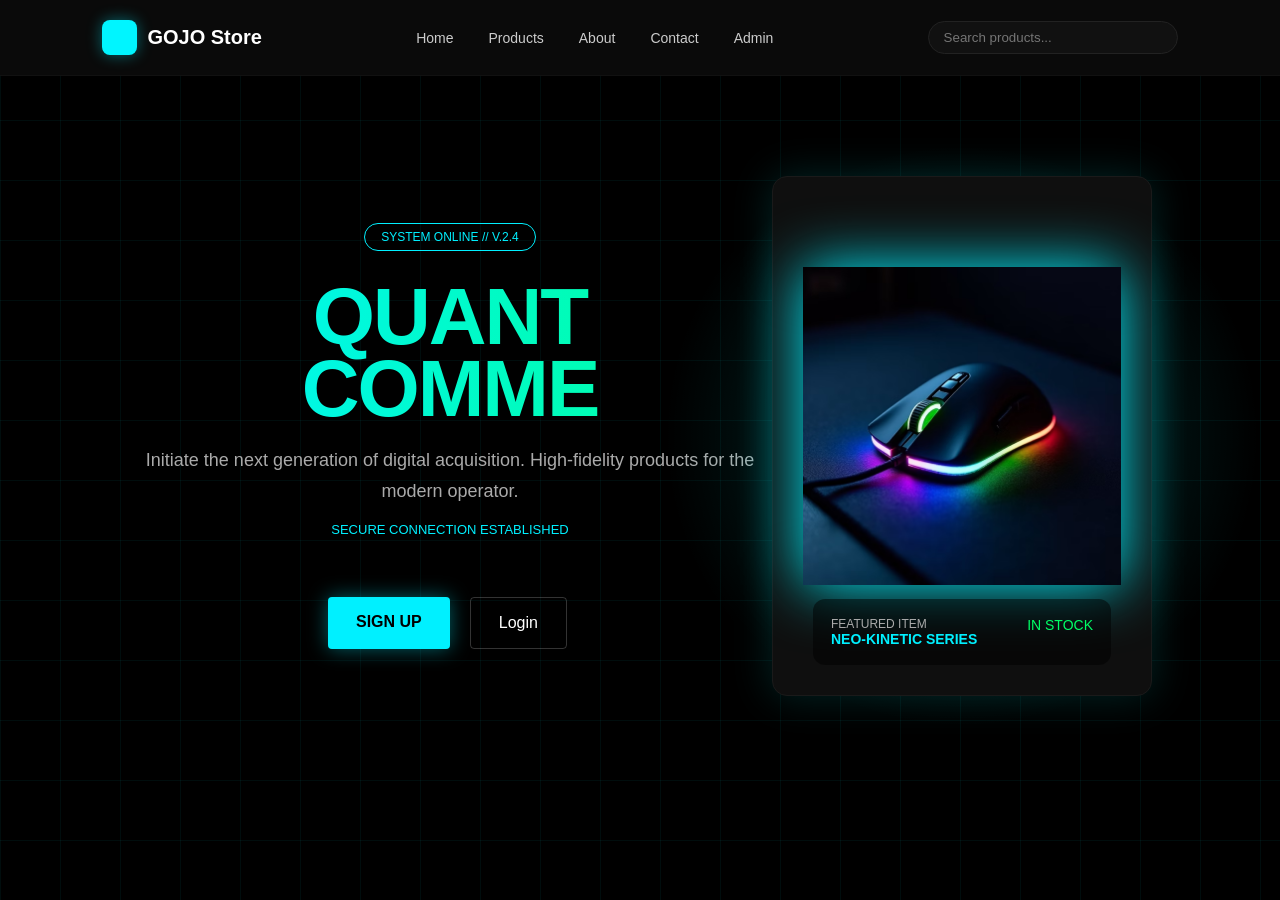
<file: demo/index.html>
<!DOCTYPE html>
<html lang="en">
<head>
<meta charset="UTF-8">
<meta name="viewport" content="width=device-width, initial-scale=1.0">
<title>GOJO Store</title>

<link rel="stylesheet" href="style.css">
<link href="https://fonts.googleapis.com/css2?family=Inter:wght@300;400;600;800;900&display=swap" rel="stylesheet">
</head>
<body>

<!-- NAVBAR -->
<nav class="navbar">
    <div class="logo">
        <div class="logo-box"></div>
        GOJO Store
    </div>

    <div class="nav-links">
        <a href="index.html">Home</a>
        <a href="products.html">Products</a>
        <a href="about.html">About</a>
        <a href="contact.html">Contact</a>
        <a href="admin.html">Admin</a>
    </div>

    <input type="text" class="search-bar" placeholder="Search products...">
</nav>

<!-- HERO -->
<section class="hero">

    <!-- LEFT -->
    <div class="left">
        <div class="system-tag">SYSTEM ONLINE // V.2.4</div>

        <h1>QUANT<br>COMME</h1>

        <p>
            Initiate the next generation of digital acquisition.
            High-fidelity products for the modern operator.
        </p>

        <div class="secure">SECURE CONNECTION ESTABLISHED</div>

        <div class="buttons">
            <a href="signup.html" class="btn-primary">SIGN UP</a>
            <a href="login.html" class="btn-outline">Login</a>
        </div>
    </div>

    <!-- RIGHT -->
<div class="right">
    <a href="products.html" class="card-link">
        <div class="card">
            <img src="images/main img.avif" alt="Product">

            <div class="card-footer">
                <div>
                    <div class="small">FEATURED ITEM</div>
                    <div class="featured-name">NEO-KINETIC SERIES</div>
                </div>
                <div class="status">IN STOCK</div>
            </div>
        </div>
    </a>
</div>

</section>

</body>
</html>
</file>
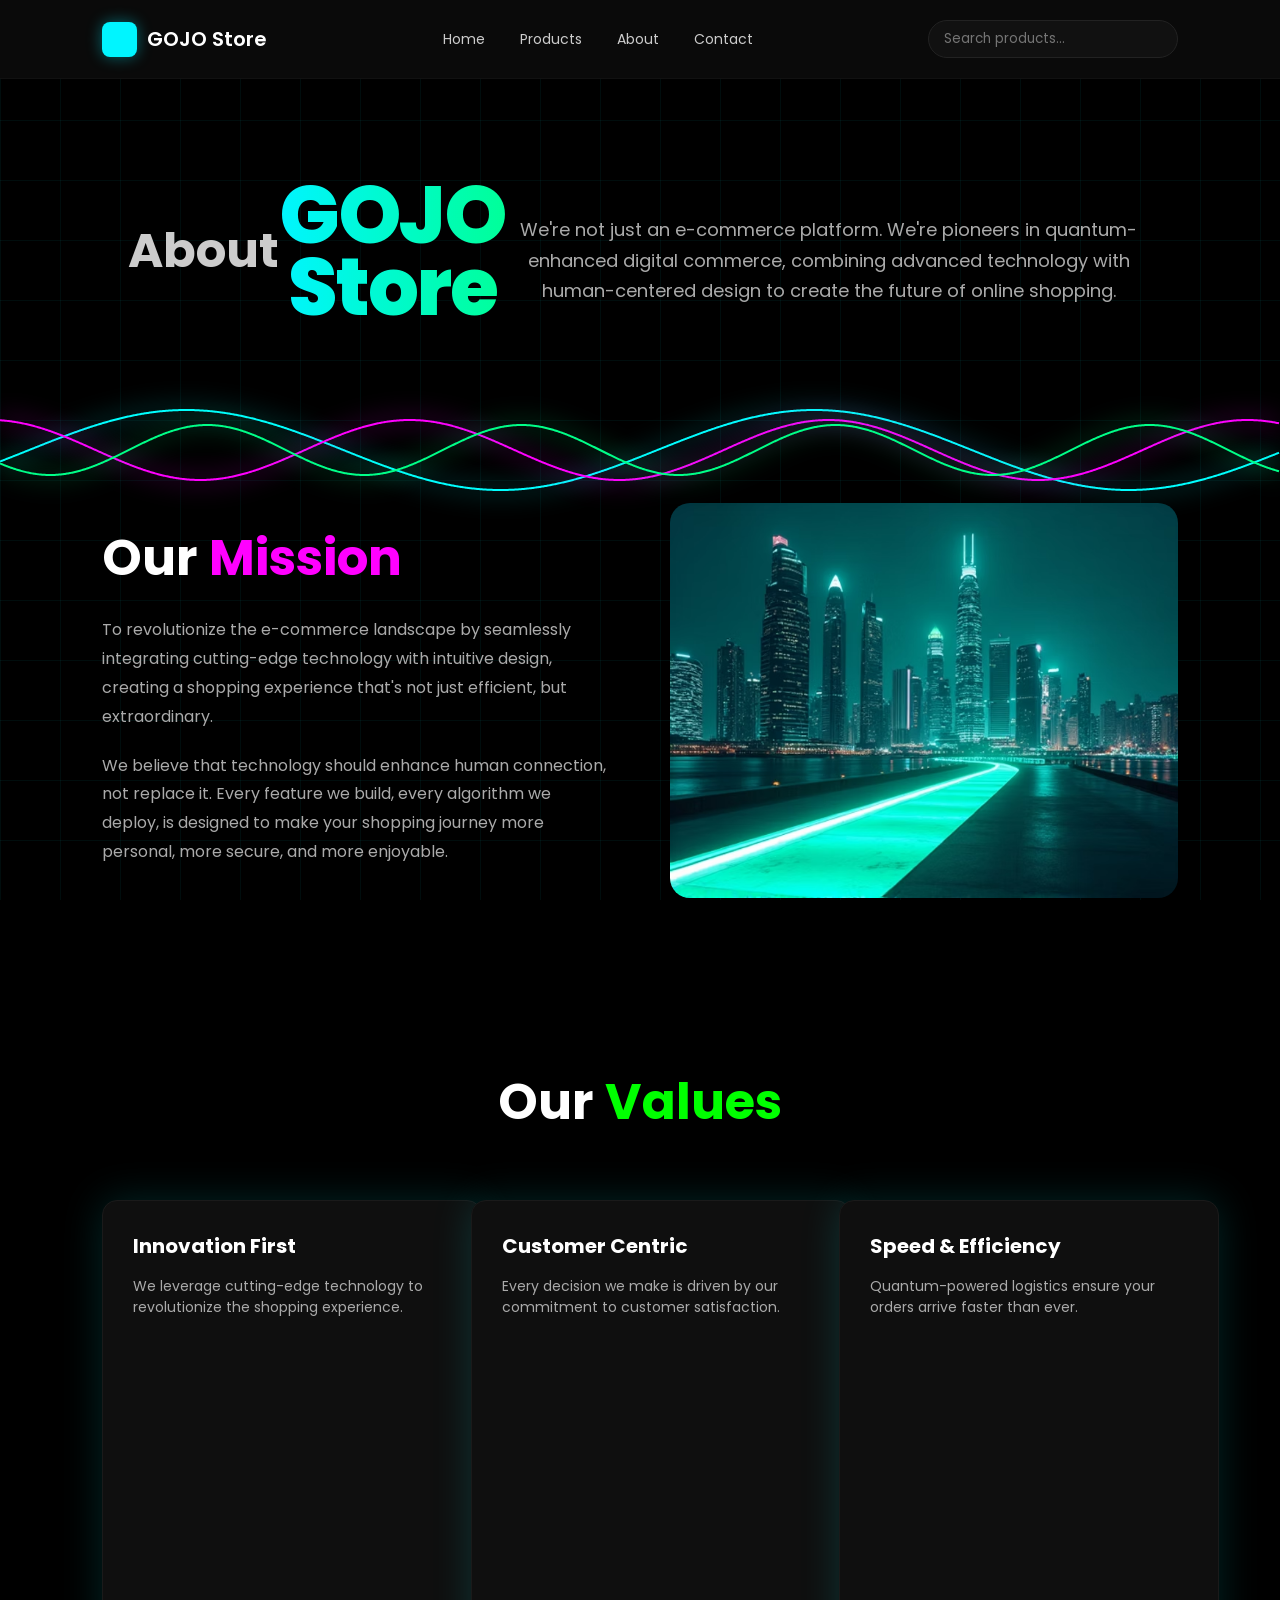
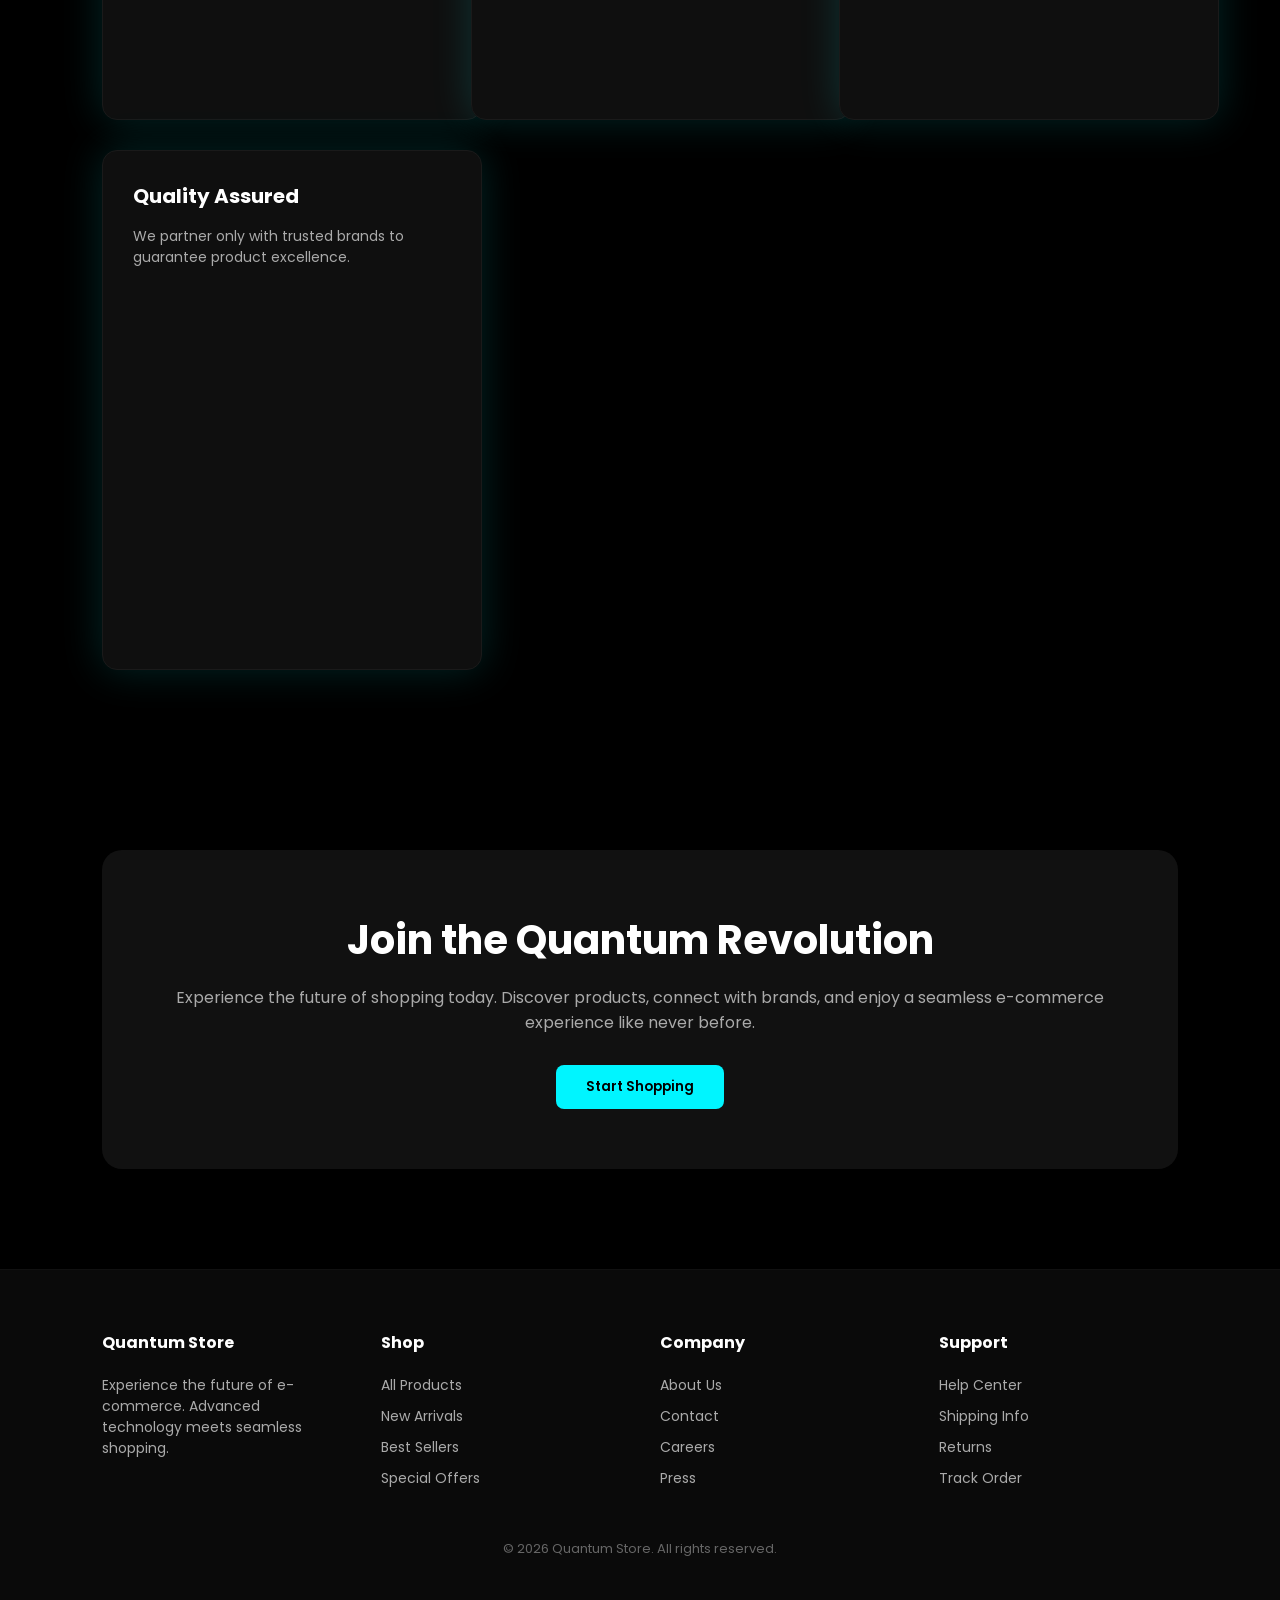
<file: demo/about.html>
<!DOCTYPE html>
<html lang="en">
<head>
    <meta charset="UTF-8">
    <title>About - Quantum Store</title>
    <meta name="viewport" content="width=device-width, initial-scale=1.0">

    <!-- Google Font -->
    <link href="https://fonts.googleapis.com/css2?family=Poppins:wght@300;400;600;700;800&display=swap" rel="stylesheet">

    <!-- External CSS -->
    <link rel="stylesheet" href="style.css">
</head>
<body>
<canvas id="neon-waves"></canvas>
<!-- NAVBAR -->
<nav class="navbar">
    <div class="logo">
        <div class="logo-box"></div>
        GOJO Store
    </div>

    <div class="nav-links">
        <a href="index.html">Home</a>
        <a href="products.html">Products</a>
        <a href="about.html">About</a>
        <a href="contact.html">Contact</a>
    </div>

    <input type="text" class="search-bar" placeholder="Search products...">
</nav>

<!-- HERO -->
<section class="hero">
    <h2>About</h2>
    <h1>GOJO Store</h1>
    <p>
        We're not just an e-commerce platform. We're pioneers in quantum-enhanced digital commerce,
        combining advanced technology with human-centered design to create the future of online shopping.
    </p>
</section>

<!-- MISSION -->
<section class="mission">
    <div class="mission-text">
        <h2>Our <span>Mission</span></h2>
        <p>
            To revolutionize the e-commerce landscape by seamlessly integrating cutting-edge technology
            with intuitive design, creating a shopping experience that's not just efficient, but extraordinary.
        </p>
        <p>
            We believe that technology should enhance human connection, not replace it. Every feature we build,
            every algorithm we deploy, is designed to make your shopping journey more personal,
            more secure, and more enjoyable.
        </p>
    </div>

    <div class="mission-img">
        <img src="images/about.avif" alt="City">
    </div>
</section>

<!-- VALUES -->
<section class="values">
    <h2>Our <span>Values</span></h2>

    <div class="cards">
        <div class="card">
            <h3>Innovation First</h3>
            <p>We leverage cutting-edge technology to revolutionize the shopping experience.</p>
        </div>

        <div class="card">
            <h3>Customer Centric</h3>
            <p>Every decision we make is driven by our commitment to customer satisfaction.</p>
        </div>

        <div class="card">
            <h3>Speed & Efficiency</h3>
            <p>Quantum-powered logistics ensure your orders arrive faster than ever.</p>
        </div>

        <div class="card">
            <h3>Quality Assured</h3>
            <p>We partner only with trusted brands to guarantee product excellence.</p>
        </div>
    </div>
</section>

<!-- CTA -->
<section class="cta">
    <h2>Join the Quantum Revolution</h2>
    <p>
        Experience the future of shopping today. Discover products, connect with brands,
        and enjoy a seamless e-commerce experience like never before.
    </p>
    <button>Start Shopping</button>
</section>

<!-- FOOTER -->
<footer>
    <div class="footer-top">
        <div class="footer-col">
            <h4>Quantum Store</h4>
            <p class="footer-desc">
                Experience the future of e-commerce. Advanced technology meets seamless shopping.
            </p>
        </div>

        <div class="footer-col">
            <h4>Shop</h4>
            <a href="#">All Products</a>
            <a href="#">New Arrivals</a>
            <a href="#">Best Sellers</a>
            <a href="#">Special Offers</a>
        </div>

        <div class="footer-col">
            <h4>Company</h4>
            <a href="#">About Us</a>
            <a href="#">Contact</a>
            <a href="#">Careers</a>
            <a href="#">Press</a>
        </div>

        <div class="footer-col">
            <h4>Support</h4>
            <a href="#">Help Center</a>
            <a href="#">Shipping Info</a>
            <a href="#">Returns</a>
            <a href="#">Track Order</a>
        </div>
    </div>

    <div class="copyright">
        © 2026 Quantum Store. All rights reserved.
    </div>
</footer>

<script>
const canvas = document.getElementById("neon-waves");
const ctx = canvas.getContext("2d");

canvas.width = window.innerWidth;
canvas.height = window.innerHeight;

let mouseX = 0;
let mouseY = 0;

window.addEventListener("mousemove", (e) => {
    mouseX = e.clientX;
    mouseY = e.clientY;
});

window.addEventListener("resize", () => {
    canvas.width = window.innerWidth;
    canvas.height = window.innerHeight;
});

let time = 0;

function drawWave(offset, color, amplitude, frequency) {
    ctx.beginPath();
    ctx.strokeStyle = color;
    ctx.lineWidth = 2;

    for (let x = 0; x < canvas.width; x++) {
        let y = canvas.height / 2 +
                Math.sin(x * frequency + time + offset) * amplitude +
                Math.sin(mouseX * 0.01) * 20;

        ctx.lineTo(x, y);
    }

    ctx.shadowBlur = 25;
    ctx.shadowColor = color;
    ctx.stroke();
}

function animate() {
    ctx.clearRect(0, 0, canvas.width, canvas.height);

    drawWave(0, "#00ffff", 40, 0.01);
    drawWave(2, "#ff00ff", 30, 0.015);
    drawWave(4, "#00ff88", 25, 0.02);

    time += 0.05;
    requestAnimationFrame(animate);
}

animate();
</script>



</body>
</html>
</file>
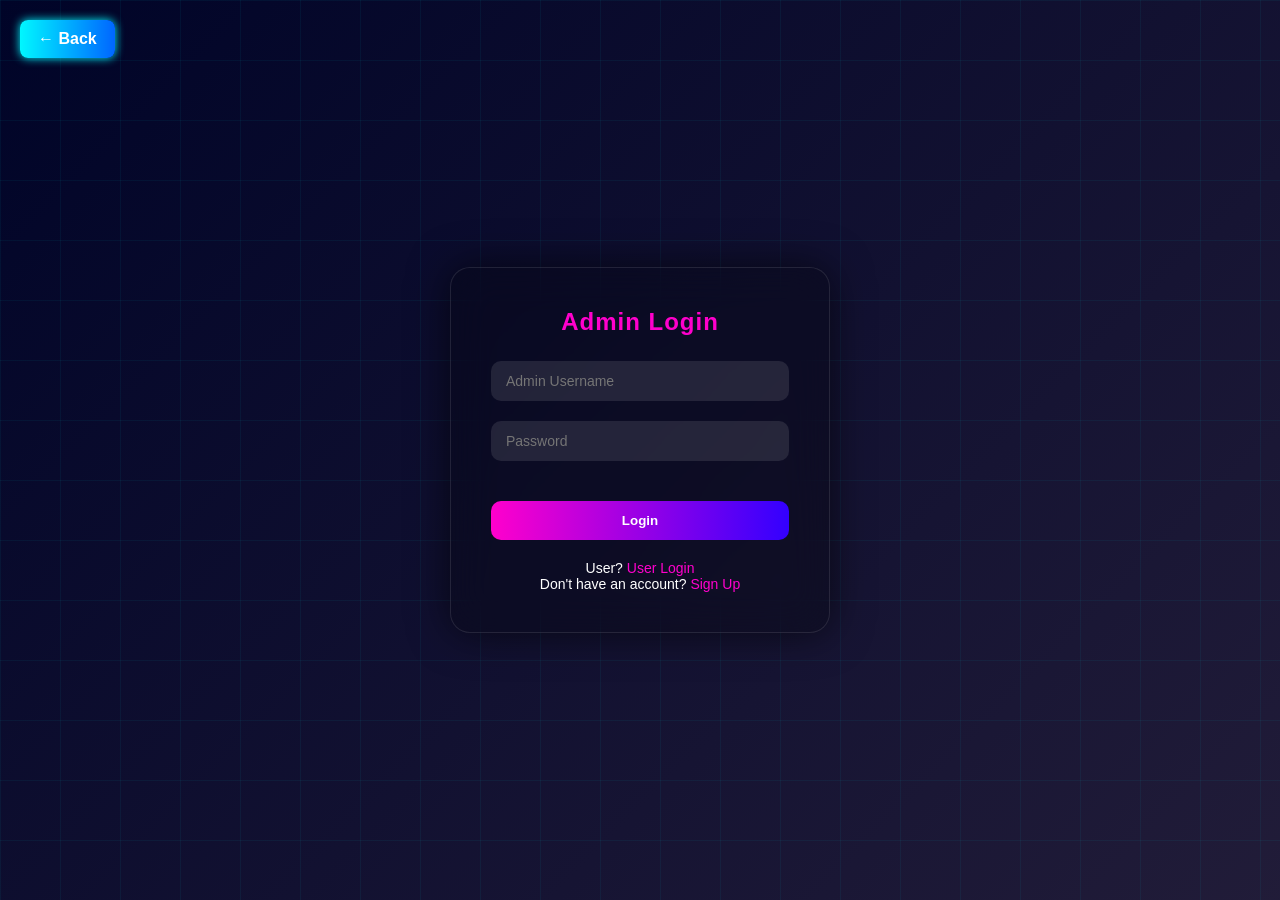
<file: demo/admin.html>
<!DOCTYPE html>
<html lang="en">
<head>
<meta charset="UTF-8">
<meta name="viewport" content="width=device-width, initial-scale=1.0">
<title>Admin Login</title>
<link rel="stylesheet" href="style.css">
</head>
<body class="admin-page">
<a href="index.html" class="back-btn">← Back</a>
<div class="admin-card">
    <h2>Admin Login</h2>

    <div class="input-box">
        <input type="text" placeholder="Admin Username">
    </div>

    <div class="input-box">
        <input type="password" placeholder="Password">
    </div>

    <button class="login-btn" onclick="window.location.href='admin-dashboard.html'">
        Login
    </button>

    <div class="links">
        <p>User? <a href="login.html">User Login</a></p>
        <p>Don't have an account? <a href="signup.html">Sign Up</a></p>
    </div>
</div>

</body>
</html>
</file>
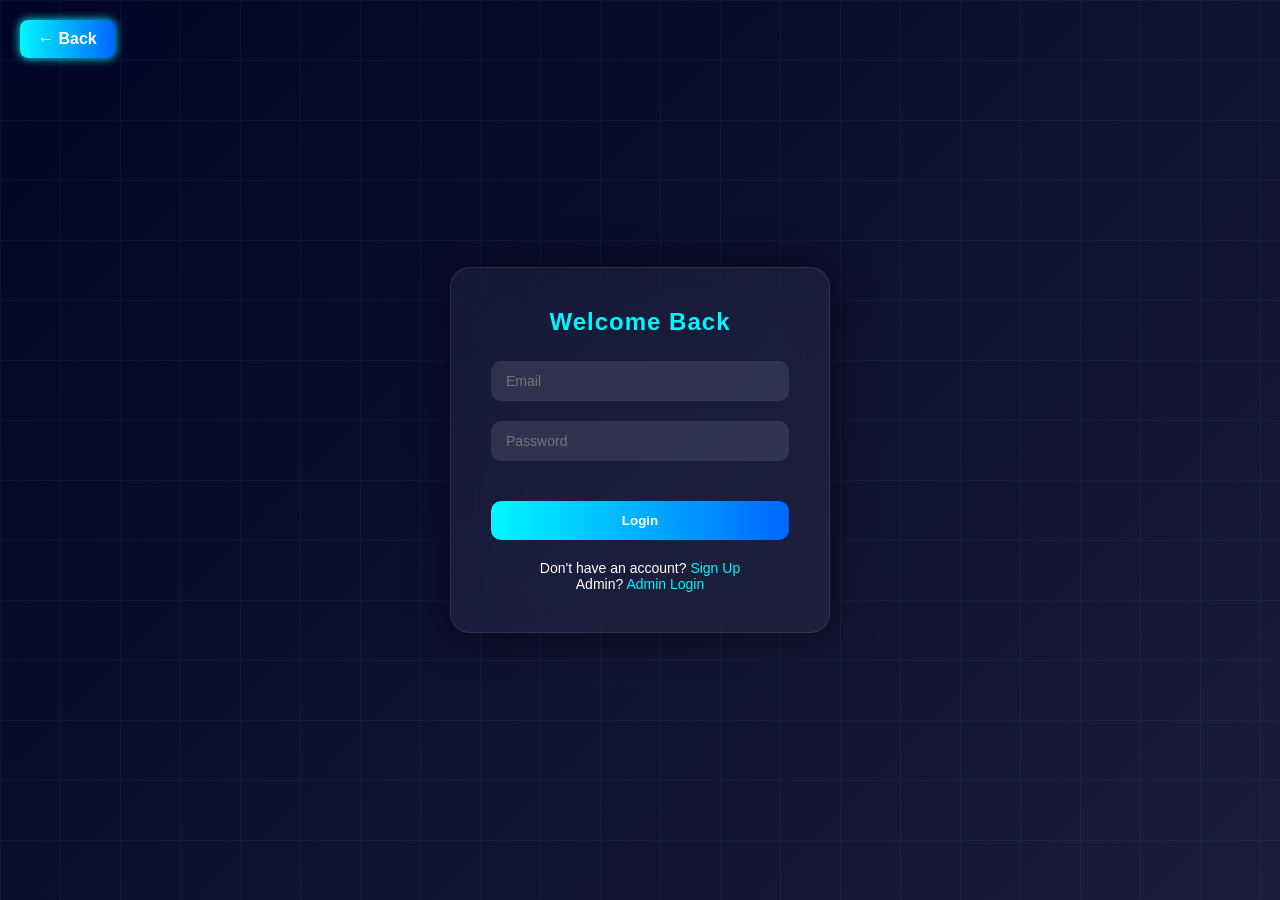
<file: demo/login.html>
<!DOCTYPE html>
<html lang="en">
<head>
<meta charset="UTF-8">
<meta name="viewport" content="width=device-width, initial-scale=1.0">
<title>User Login</title>
<link rel="stylesheet" href="style.css">
</head>
<body class="login-page">
    <a href="index.html" class="back-btn">← Back</a>

<div class="login-card">
    <h2>Welcome Back</h2>

    <div class="input-box">
        <input type="email" placeholder="Email">
    </div>

    <div class="input-box">
        <input type="password" placeholder="Password">
    </div>

    <button class="login-btn" onclick="window.location.href='dashboard.html'">
        Login
    </button>

    <div class="links">
        <p>Don't have an account? <a href="signup.html">Sign Up</a></p>
        <p>Admin? <a href="admin.html">Admin Login</a></p>
    </div>
</div>

</body>
</html>
</file>
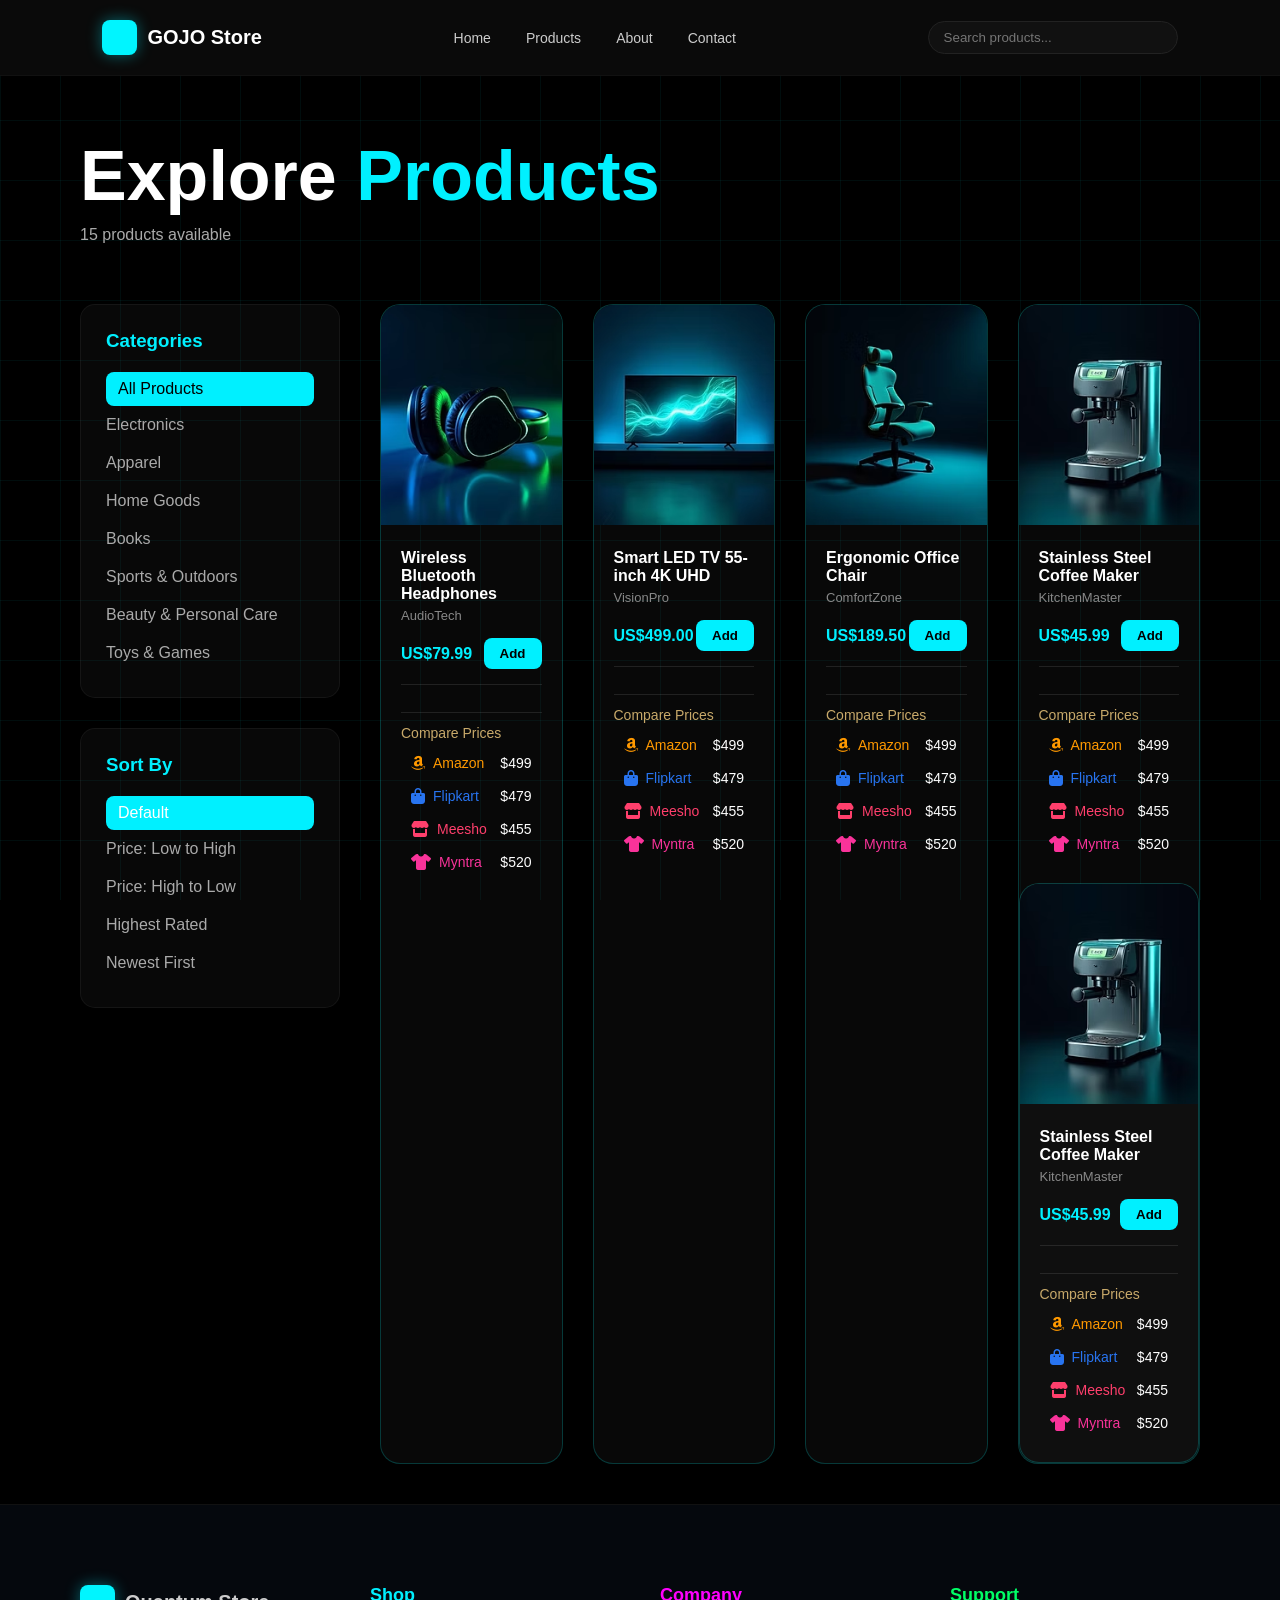
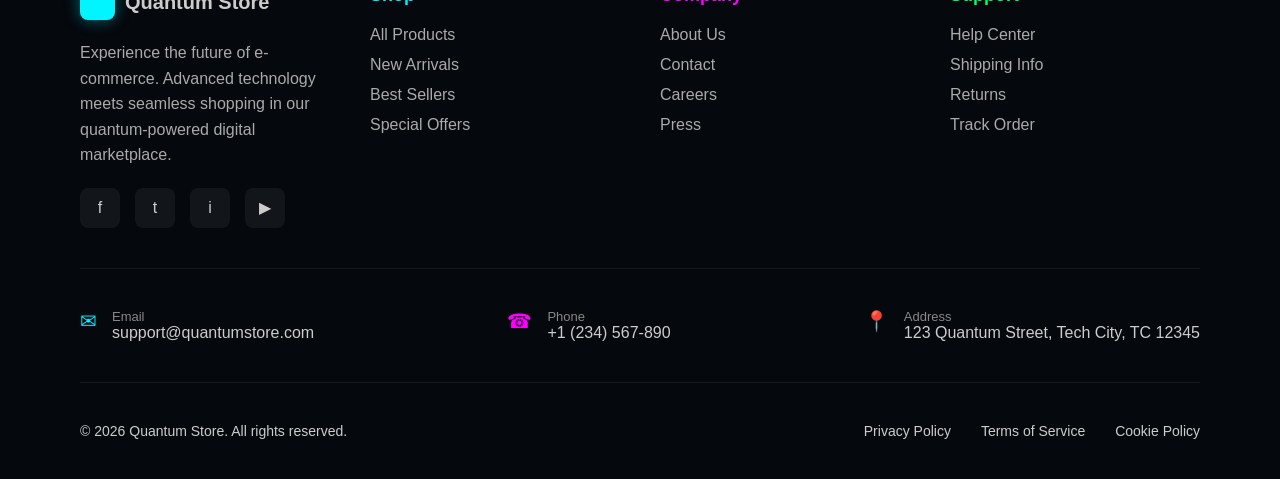
<file: demo/products.html>
<!DOCTYPE html>
<html lang="en">
<head>
    <link rel="stylesheet" href="https://cdnjs.cloudflare.com/ajax/libs/font-awesome/6.5.0/css/all.min.css">
<meta charset="UTF-8">
<meta name="viewport" content="width=device-width, initial-scale=1.0">
<title>GOJO - Products</title>
<link rel="stylesheet" href="style.css">
<link href="https://fonts.googleapis.com/css2?family=Inter:wght@300;400;600;800;900&display=swap" rel="stylesheet">
</head>
<body class="products-page">

<!-- NAVBAR -->
<nav class="navbar">
    <div class="logo">
        <div class="logo-box"></div>
        GOJO Store
    </div>

    <div class="nav-links">
        <a href="index.html">Home</a>
        <a href="products.html">Products</a>
        <a href="about.html">About</a>
        <a href="contact.html">Contact</a>
    </div>

    <input type="text" class="search-bar" placeholder="Search products...">
</nav>

<!-- PAGE HEADER -->
<section class="products-header">
    <h1>Explore <span>Products</span></h1>
    <p>15 products available</p>
</section>

<!-- MAIN LAYOUT -->
<section class="products-container">

    <!-- SIDEBAR -->
    <aside class="sidebar">

        <div class="filter-box">
            <h3>Categories</h3>
            <ul>
                <li class="active">All Products</li>
                <li>Electronics</li>
                <li>Apparel</li>
                <li>Home Goods</li>
                <li>Books</li>
                <li>Sports & Outdoors</li>
                <li>Beauty & Personal Care</li>
                <li>Toys & Games</li>
            </ul>
        </div>

        <div class="filter-box">
            <h3 class="pink">Sort By</h3>
            <ul>
                <li class="active pink-btn">Default</li>
                <li>Price: Low to High</li>
                <li>Price: High to Low</li>
                <li>Highest Rated</li>
                <li>Newest First</li>
            </ul>
        </div>

    </aside>

    <!-- PRODUCT GRID -->
    <div class="product-grid">

        <!-- Product Card -->
        <div class="product-card">
            <img src="images/headphones.avif">
            <div class="product-info">
                <h4>Wireless Bluetooth Headphones</h4>
                <p class="brand">AudioTech</p>
                <div class="price-row">
                    <span class="price">US$79.99</span>
                    <button>Add</button>
                </div>
                <div class="price-compare">
   <div class="price-compare">
    <h4>Compare Prices</h4>

    <a href="https://www.amazon.com/your-product-link" target="_blank" class="compare-row amazon">
        <span class="store">
            <i class="fa-brands fa-amazon"></i> Amazon
        </span>
        <span>$499</span>
    </a>

    <div class="compare-row flipkart">
        <span class="store">
            <i class="fa-solid fa-bag-shopping"></i> Flipkart
        </span>
        <span>$479</span>
    </div>

    <div class="compare-row meesho">
        <span class="store">
            <i class="fa-solid fa-store"></i> Meesho
        </span>
        <span>$455</span>
    </div>

    <div class="compare-row myntra">
        <span class="store">
            <i class="fa-solid fa-shirt"></i> Myntra
        </span>
        <span>$520</span>
    </div>
</div>
</div>
            </div>
        </div>

        <div class="product-card">
            <img src="images/tv.png">
            <div class="product-info">
                <h4>Smart LED TV 55-inch 4K UHD</h4>
                <p class="brand">VisionPro</p>
                <div class="price-row">
                    <span class="price">US$499.00</span>
                    <button>Add</button>
                </div>
                <div class="price-compare">
    <div class="price-compare">
    <h4>Compare Prices</h4>

    <a href="https://www.amazon.com/your-product-link" target="_blank" class="compare-row amazon">
        <span class="store">
            <i class="fa-brands fa-amazon"></i> Amazon
        </span>
        <span>$499</span>
    </a>

    <div class="compare-row flipkart">
        <span class="store">
            <i class="fa-solid fa-bag-shopping"></i> Flipkart
        </span>
        <span>$479</span>
    </div>

    <div class="compare-row meesho">
        <span class="store">
            <i class="fa-solid fa-store"></i> Meesho
        </span>
        <span>$455</span>
    </div>

    <div class="compare-row myntra">
        <span class="store">
            <i class="fa-solid fa-shirt"></i> Myntra
        </span>
        <span>$520</span>
    </div>
</div>
</div>
            </div>
        </div>

        <div class="product-card">
            <img src="images/chair.png">
            <div class="product-info">
                <h4>Ergonomic Office Chair</h4>
                <p class="brand">ComfortZone</p>
                <div class="price-row">
                    <span class="price">US$189.50</span>
                    <button>Add</button>
                </div>
                <div class="price-compare">
    <div class="price-compare">
    <h4>Compare Prices</h4>

    <a href="https://www.amazon.com/your-product-link" target="_blank" class="compare-row amazon">
        <span class="store">
            <i class="fa-brands fa-amazon"></i> Amazon
        </span>
        <span>$499</span>
    </a>

    <div class="compare-row flipkart">
        <span class="store">
            <i class="fa-solid fa-bag-shopping"></i> Flipkart
        </span>
        <span>$479</span>
    </div>

    <div class="compare-row meesho">
        <span class="store">
            <i class="fa-solid fa-store"></i> Meesho
        </span>
        <span>$455</span>
    </div>

    <div class="compare-row myntra">
        <span class="store">
            <i class="fa-solid fa-shirt"></i> Myntra
        </span>
        <span>$520</span>
    </div>
</div>
</div>
            </div>
        </div>

        <div class="product-card">
            <img src="images/coffe.png">
            <div class="product-info">
                <h4>Stainless Steel Coffee Maker</h4>
                <p class="brand">KitchenMaster</p>
                <div class="price-row">
                    <span class="price">US$45.99</span>
                    <button>Add</button>
                </div>
                <div class="price-compare">
    <div class="price-compare">
    <h4>Compare Prices</h4>

    <a href="https://www.amazon.com/your-product-link" target="_blank" class="compare-row amazon">
        <span class="store">
            <i class="fa-brands fa-amazon"></i> Amazon
        </span>
        <span>$499</span>
    </a>

    <div class="compare-row flipkart">
        <span class="store">
            <i class="fa-solid fa-bag-shopping"></i> Flipkart
        </span>
        <span>$479</span>
    </div>

    <div class="compare-row meesho">
        <span class="store">
            <i class="fa-solid fa-store"></i> Meesho
        </span>
        <span>$455</span>
    </div>

    <div class="compare-row myntra">
        <span class="store">
            <i class="fa-solid fa-shirt"></i> Myntra
        </span>
        <span>$520</span>
    </div>
</div>
</div>
            </div>
                    <div class="product-card">
            <img src="images/coffe.png">
            <div class="product-info">
                <h4>Stainless Steel Coffee Maker</h4>
                <p class="brand">KitchenMaster</p>
                <div class="price-row">
                    <span class="price">US$45.99</span>
                    <button>Add</button>
                </div>
                <div class="price-compare">
    <div class="price-compare">
    <h4>Compare Prices</h4>

    <a href="https://www.amazon.com/your-product-link" target="_blank" class="compare-row amazon">
        <span class="store">
            <i class="fa-brands fa-amazon"></i> Amazon
        </span>
        <span>$499</span>
    </a>

    <div class="compare-row flipkart">
        <span class="store">
            <i class="fa-solid fa-bag-shopping"></i> Flipkart
        </span>
        <span>$479</span>
    </div>

    <div class="compare-row meesho">
        <span class="store">
            <i class="fa-solid fa-store"></i> Meesho
        </span>
        <span>$455</span>
    </div>

    <div class="compare-row myntra">
        <span class="store">
            <i class="fa-solid fa-shirt"></i> Myntra
        </span>
        <span>$520</span>
    </div>
        </div>

        <!-- Add more cards same structure to match screenshots -->

    </div>
</section>
     <!-- FOOTER -->
<footer class="footer">

    <!-- TOP SECTION -->
    <div class="footer-top">

        <!-- LEFT -->
        <div class="footer-brand">
            <div class="logo">
                <div class="logo-box"></div>
                Quantum Store
            </div>

            <p>
                Experience the future of e-commerce. Advanced technology meets 
                seamless shopping in our quantum-powered digital marketplace.
            </p>

            <div class="socials">
                <div class="social-icon">f</div>
                <div class="social-icon">t</div>
                <div class="social-icon">i</div>
                <div class="social-icon">▶</div>
            </div>
        </div>

        <!-- SHOP -->
        <div class="footer-links">
            <h4 class="cyan">Shop</h4>
            <ul>
                <li>All Products</li>
                <li>New Arrivals</li>
                <li>Best Sellers</li>
                <li>Special Offers</li>
            </ul>
        </div>

        <!-- COMPANY -->
        <div class="footer-links">
            <h4 class="pink">Company</h4>
            <ul>
                <li>About Us</li>
                <li>Contact</li>
                <li>Careers</li>
                <li>Press</li>
            </ul>
        </div>

        <!-- SUPPORT -->
        <div class="footer-links">
            <h4 class="green">Support</h4>
            <ul>
                <li>Help Center</li>
                <li>Shipping Info</li>
                <li>Returns</li>
                <li>Track Order</li>
            </ul>
        </div>

    </div>

    <!-- DIVIDER -->
    <div class="footer-divider"></div>

    <!-- CONTACT ROW -->
    <div class="footer-contact">

        <div class="contact-item">
            <span class="icon cyan">✉</span>
            <div>
                <p class="label">Email</p>
                <p>support@quantumstore.com</p>
            </div>
        </div>

        <div class="contact-item">
            <span class="icon pink">☎</span>
            <div>
                <p class="label">Phone</p>
                <p>+1 (234) 567-890</p>
            </div>
        </div>

        <div class="contact-item">
            <span class="icon green">📍</span>
            <div>
                <p class="label">Address</p>
                <p>123 Quantum Street, Tech City, TC 12345</p>
            </div>
        </div>

    </div>

    <!-- DIVIDER -->
    <div class="footer-divider"></div>

    <!-- BOTTOM ROW -->
    <div class="footer-bottom">
        <p>© 2026 Quantum Store. All rights reserved.</p>

        <div class="legal-links">
            <span>Privacy Policy</span>
            <span>Terms of Service</span>
            <span>Cookie Policy</span>
        </div>
    </div>

</footer>
<div class="neon-wave"></div>

<script>
document.addEventListener("DOMContentLoaded", function () {

    const wave = document.querySelector(".neon-wave");

    document.addEventListener("mousemove", function (e) {
        wave.style.left = e.clientX + "px";
        wave.style.top = e.clientY + "px";
    });

});
</script>

</body>
</html>
</file>
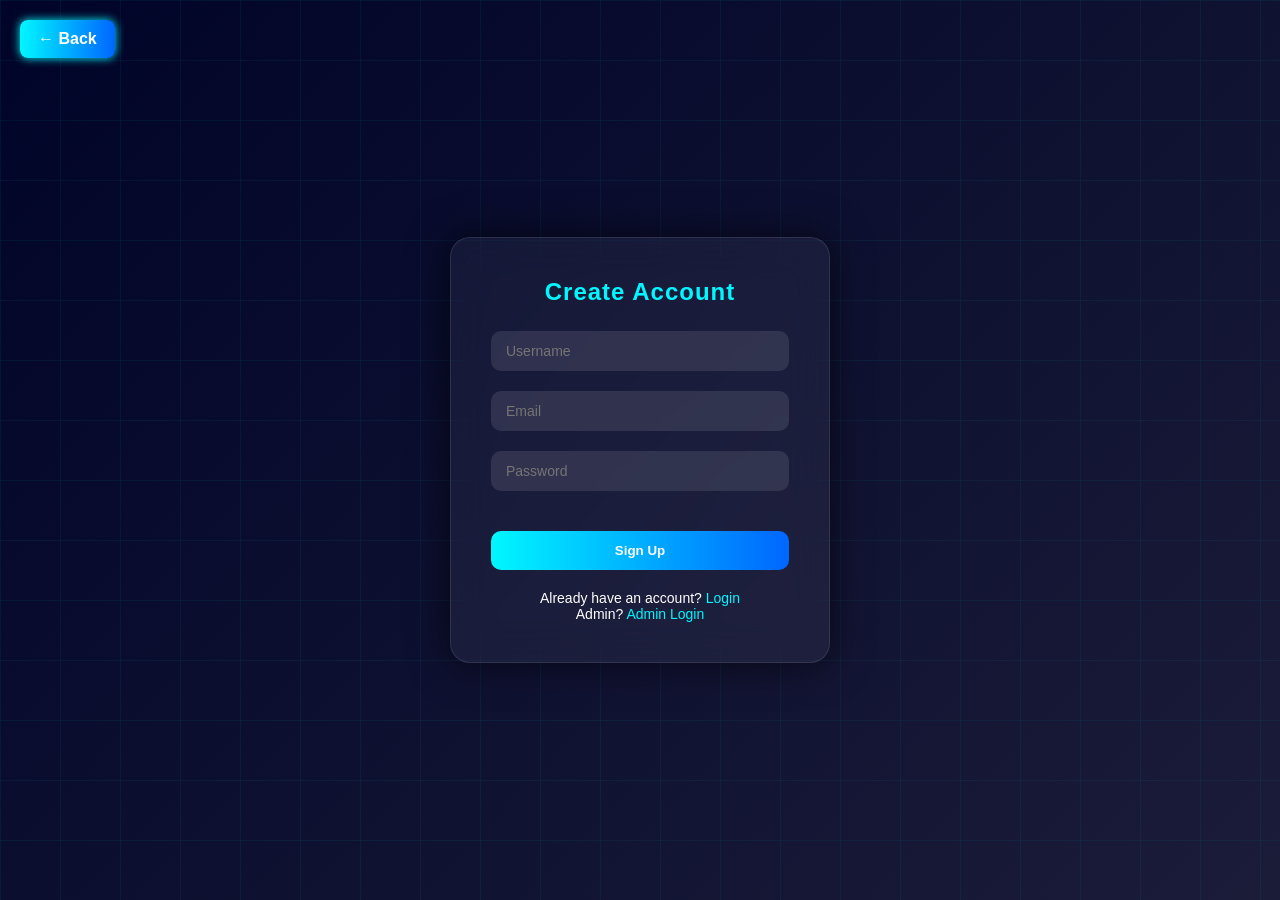
<file: demo/signup.html>
<!DOCTYPE html>
<html lang="en">
<head>
<meta charset="UTF-8">
<meta name="viewport" content="width=device-width, initial-scale=1.0">
<title>Sign Up</title>
<link rel="stylesheet" href="style.css">
</head>
<body class="signup-page">
    <a href="index.html" class="back-btn">← Back</a>

<div class="signup-card">
    <h2>Create Account</h2>

    <div class="input-box">
        <input type="text" placeholder="Username">
    </div>

    <div class="input-box">
        <input type="email" placeholder="Email">
    </div>

    <div class="input-box">
        <input type="password" placeholder="Password">
    </div>

    <button class="signup-btn" onclick="window.location.href='login.html'">
        Sign Up
    </button>

    <div class="links">
        <p>Already have an account? <a href="login.html">Login</a></p>
        <p>Admin? <a href="admin.html">Admin Login</a></p>
    </div>
</div>

</body>
</html>
</file>
<file: demo/style.css>
/* ===================== ROOT ===================== */
:root {
    --cyan: #00f0ff;
    --cyan-glow: #00f0ff66;
    --dark-bg: #06090f;
    --card-bg: rgba(0, 30, 40, 0.55);
    --text-dim: #8ea0a6;
}

/* ===================== GLOBAL ===================== */
* {
    margin: 0;
    padding: 0;
    box-sizing: border-box;
}

body {
    font-family: 'Inter', sans-serif;
    background: radial-gradient(circle at 20% 30%, #062b2f 0%, #06090f 60%);
    color: white;
    overflow-x: hidden;
}

/* ===================== GRID BACKGROUND ===================== */
body::before {
    content: "";
    position: fixed;
    inset: 0;
    background-image:
        linear-gradient(rgba(0,255,255,0.05) 1px, transparent 1px),
        linear-gradient(90deg, rgba(0,255,255,0.05) 1px, transparent 1px);
    background-size: 60px 60px;
    z-index: -1;
}

/* ===================== NAVBAR ===================== */
nav {
    display: flex;
    align-items: center;
    justify-content: space-between;
    padding: 20px 60px;
    border-bottom: 1px solid rgba(255,255,255,0.05);
}

.logo {
    display: flex;
    align-items: center;
    gap: 12px;
    font-weight: 700;
    font-size: 20px;
}

.logo-box {
    width: 36px;
    height: 36px;
    background: var(--cyan);
    border-radius: 8px;
    box-shadow: 0 0 15px var(--cyan-glow);
}

.nav-links {
    display: flex;
    gap: 40px;
    font-size: 15px;
    color: #ccc;
}

.nav-links a {
    text-decoration: none;
    color: inherit;
    transition: 0.3s;
}

.nav-links a:hover {
    color: var(--cyan);
}

.search {
    width: 320px;
    padding: 10px 18px;
    border-radius: 8px;
    border: 1px solid rgba(255,255,255,0.1);
    background: rgba(255,255,255,0.03);
    color: white;
}

/* ===================== HERO ===================== */
.hero {
    display: flex;
    justify-content: space-between;
    align-items: center;
    padding: 100px 80px;
}

/* LEFT SIDE */
.left {
    max-width: 650px;
}

.system-tag {
    display: inline-block;
    padding: 6px 16px;
    border: 1px solid var(--cyan);
    border-radius: 50px;
    font-size: 12px;
    color: var(--cyan);
    margin-bottom: 30px;
}

.hero h1 {
    font-size: 120px;
    line-height: 0.9;
    font-weight: 900;
    letter-spacing: -2px;
}

.hero p {
    margin-top: 30px;
    color: var(--text-dim);
    font-size: 18px;
    line-height: 1.6;
}

.secure {
    margin-top: 15px;
    font-size: 13px;
    color: var(--cyan);
}

/* BUTTONS */
.buttons {
    margin-top: 60px;
    display: flex;
    gap: 20px;
    padding-left: 200px;
}

.btn-primary {
    background: var(--cyan);
    color: black;
    padding: 16px 28px;
    font-weight: 700;
    border-radius: 4px;
    text-decoration: none;
    box-shadow: 0 0 20px var(--cyan-glow);
    transition: 0.3s;
}

.btn-primary:hover {
    transform: translateY(-3px);
}

.btn-outline {
    border: 1px solid rgba(255,255,255,0.2);
    padding: 16px 28px;
    border-radius: 4px;
    text-decoration: none;
    color: white;
    transition: 0.3s;
}

.btn-outline:hover {
    border-color: var(--cyan);
    color: var(--cyan);
}

/* RIGHT SIDE PRODUCT CARD */
/* ===================== CARD HOVER EFFECT ===================== */

.card {
    transition: transform 0.5s ease, box-shadow 0.5s ease, border 0.5s ease;
    transform-style: preserve-3d;
    cursor: pointer;
}

.card:hover {
    transform: rotateY(8deg) rotateX(6deg) translateY(-15px);
    box-shadow: 
        0 30px 60px rgba(0,255,255,0.25),
        0 0 80px rgba(0,255,255,0.35);
    border: 1px solid rgba(0,255,255,0.6);
}

/* Image floating effect */
.card img {
    transition: transform 0.6s ease, filter 0.6s ease;
}

.card:hover img {
    transform: translateY(-15px) scale(1.05);
    filter: drop-shadow(0 0 40px var(--cyan));
}

/* Footer glow */
.card-footer {
    transition: background 0.4s ease, box-shadow 0.4s ease;
}

.card:hover .card-footer {
    background: rgba(0, 40, 50, 0.7);
    box-shadow: 0 0 20px rgba(0,255,255,0.3);
}

/* Smooth perspective */
.right {
    perspective: 1200px;
}
.right {
    position: relative;
}

.card {
    width: 380px;
    height: 520px;
    background: var(--card-bg);
    border-radius: 20px;
    backdrop-filter: blur(20px);
    border: 1px solid rgba(0,255,255,0.2);
    box-shadow: 0 0 40px rgba(0,255,255,0.15);
    padding: 40px;
    position: relative;
}

.card img {
    width: 100%;
    margin-top: 60px;
    filter: drop-shadow(0 0 30px var(--cyan));
}

.card-link {
    text-decoration: none;
    display: inline-block;
}

.card-footer {
    position: absolute;
    bottom: 30px;
    left: 40px;
    right: 40px;
    background: rgba(0,0,0,0.5);
    padding: 18px;
    border-radius: 12px;
    display: flex;
    justify-content: space-between;
    font-size: 14px;
}

.small {
    font-size: 12px;
    color: #aaa;
}

.featured-name {
    color: var(--cyan);
    font-weight: 600;
}

.status {
    color: #00ff66;
}

/* ================= FOOTER ================= */

.footer {
    background: #05080d;
    padding: 80px 80px 40px 80px;
    color: #ccc;
}

.footer-top {
    display: grid;
    grid-template-columns: 2fr 1fr 1fr 1fr;
    gap: 60px;
}

.footer-brand p {
    margin-top: 20px;
    line-height: 1.6;
    color: #aaa;
    max-width: 420px;
}

.socials {
    margin-top: 20px;
    display: flex;
    gap: 15px;
}

.social-icon {
    width: 40px;
    height: 40px;
    border-radius: 8px;
    background: rgba(255,255,255,0.05);
    display: flex;
    align-items: center;
    justify-content: center;
    cursor: pointer;
    transition: 0.3s;
}

.social-icon:hover {
    background: rgba(0,255,255,0.2);
}

.footer-links h4 {
    margin-bottom: 20px;
    font-size: 18px;
}

.footer-links ul {
    list-style: none;
}

.footer-links li {
    margin-bottom: 12px;
    color: #aaa;
    cursor: pointer;
    transition: 0.3s;
}

.footer-links li:hover {
    color: white;
}

.cyan { color: #00f0ff; }
.pink { color: #ff00ff; }
.green { color: #00ff66; }

.footer-divider {
    height: 1px;
    background: rgba(255,255,255,0.07);
    margin: 40px 0;
}

.footer-contact {
    display: flex;
    justify-content: space-between;
}

.contact-item {
    display: flex;
    align-items: flex-start;
    gap: 15px;
}

.icon {
    font-size: 20px;
}

.label {
    font-size: 13px;
    color: #888;
}

.footer-bottom {
    display: flex;
    justify-content: space-between;
    align-items: center;
    font-size: 14px;
}

.legal-links {
    display: flex;
    gap: 30px;
}

.legal-links span {
    cursor: pointer;
    transition: 0.3s;
}

.legal-links span:hover {
    color: white;
}

/* Glow Circle */
.right::before {
    content: "";
    position: absolute;
    width: 600px;
    height: 600px;
    border-radius: 50%;
    background: radial-gradient(circle, rgba(0,255,255,0.2), transparent 70%);
    top: 50%;
    left: 50%;
    transform: translate(-50%, -50%);
    z-index: -1;
}

/* ================= PRODUCTS PAGE ================= */

.products-page {
    overflow-y: auto;
}

.products-header {
    padding: 60px 80px 20px 80px;
}

.products-header h1 {
    font-size: 70px;
    font-weight: 800;
}

.products-header h1 span {
    color: #00f0ff;
}

.products-header p {
    margin-top: 10px;
    color: #aaa;
}

.products-container {
    display: flex;
    padding: 40px 80px;
    gap: 40px;
}

.sidebar {
    width: 260px;
}

.filter-box {
    background: rgba(255,255,255,0.03);
    padding: 25px;
    border-radius: 15px;
    margin-bottom: 30px;
    border: 1px solid rgba(255,255,255,0.05);
}

.filter-box h3 {
    margin-bottom: 20px;
    color: #00f0ff;
}

.filter-box ul {
    list-style: none;
}

.filter-box li {
    padding: 10px 0;
    color: #aaa;
    cursor: pointer;
}

.filter-box li.active {
    background: #00f0ff;
    color: black;
    padding: 8px 12px;
    border-radius: 8px;
}

.pink {
    color: #ff00ff;
}

.pink-btn {
    background: linear-gradient(90deg, #ff00ff, #ff4dff);
    color: white !important;
    padding: 8px 12px;
    border-radius: 8px;
}

.product-grid {
    flex: 1;
    display: grid;
    grid-template-columns: repeat(4, 1fr);
    gap: 30px;
}

.product-card {
    background: rgba(255,255,255,0.03);
    border-radius: 20px;
    overflow: hidden;
    border: 1px solid rgba(0,255,255,0.2);
    transition: 0.4s;
}

.product-card:hover {
    transform: translateY(-10px);
    box-shadow: 0 20px 40px rgba(0,255,255,0.3);
}

.product-card img {
    width: 100%;
    height: 220px;
    object-fit: cover;
}

.product-info {
    padding: 20px;
}

.product-info h4 {
    margin-bottom: 5px;
}

.brand {
    font-size: 13px;
    color: #888;
    margin-bottom: 15px;
}

.price-row {
    display: flex;
    justify-content: space-between;
    align-items: center;
}

.price {
    color: #00f0ff;
    font-weight: 600;
}

.price-row button {
    background: #00f0ff;
    border: none;
    padding: 8px 16px;
    border-radius: 8px;
    cursor: pointer;
    font-weight: 600;
}

/* ===========================
   PRICE COMPARISON SECTION
=========================== */

.price-compare {
    margin-top: 15px;
    padding-top: 12px;
    border-top: 1px solid rgba(255,255,255,0.1);
    font-size: 14px;
}

.price-compare h4 {
    font-size: 14px;
    margin-bottom: 8px;
    color: #c8a96a;
    font-weight: 500;
}

.compare-row {
    display: flex;
    justify-content: space-between;
    padding: 6px 10px;
    border-radius: 6px;
    margin-bottom: 5px;
    transition: 0.3s ease;
    cursor: pointer;
}

/* Hover effect */
.compare-row:hover {
    background: rgba(255,255,255,0.05);
    transform: translateX(5px);
}

/* Platform colors */
.amazon span:first-child { color: #ff9900; }
.flipkart span:first-child { color: #2874f0; }
.meesho span:first-child { color: #ff3f6c; }
.myntra span:first-child { color: #f9339a; }





.store {
    display: flex;
    align-items: center;
    gap: 8px;
}

.store i {
    font-size: 16px;
}

/* Brand Colors */
.amazon i { color: #ff9900; }
.flipkart i { color: #2874f0; }
.meesho i { color: #ff3f6c; }
.myntra i { color: #f9339a; }


/* ===========================
   INTERACTIVE NEON WAVES
=========================== */

.neon-wave {
    position: fixed;
    width: 600px;
    height: 600px;
    pointer-events: none;
    border-radius: 50%;
    background: radial-gradient(circle,
        rgba(0,255,255,0.25) 0%,
        rgba(0,255,255,0.15) 25%,
        rgba(0,255,255,0.08) 40%,
        transparent 70%);
    transform: translate(-50%, -50%);
    z-index: -5;
    transition: 
        left 0.08s linear,
        top 0.08s linear,
        transform 0.3s ease,
        opacity 0.3s ease;
    animation: neonBreath 4s ease-in-out infinite;
}

/* Subtle breathing pulse */
@keyframes neonBreath {
    0% {
        transform: translate(-50%, -50%) scale(0.9);
        opacity: 0.6;
    }
    50% {
        transform: translate(-50%, -50%) scale(1.15);
        opacity: 1;
    }
    100% {
        transform: translate(-50%, -50%) scale(0.9);
        opacity: 0.6;
    }
}


/* ================= ABOUT PAGE ================= */
* {
    margin: 0;
    padding: 0;
    box-sizing: border-box;
    font-family: 'Poppins', sans-serif;
}

body {
    background: #000;
    color: #fff;
}

a {
    text-decoration: none;
    color: inherit;
}

/* ================= NAVBAR ================= */

.navbar {
    display: flex;
    justify-content: space-between;
    align-items: center;
    padding: 20px 8%;
    background: #0a0a0a;
    border-bottom: 1px solid #111;
}

.logo {
    display: flex;
    align-items: center;
    gap: 10px;
    font-weight: 600;
    font-size: 20px;
}

.logo-box {
    width: 35px;
    height: 35px;
    background: #00f5ff;
    border-radius: 8px;
}

.nav-links {
    display: flex;
    gap: 35px;
    font-size: 14px;
}

.nav-links a:hover {
    color: #00f5ff;
}

.search-bar {
    background: #111;
    border: 1px solid #222;
    padding: 8px 15px;
    border-radius: 20px;
    width: 250px;
    color: #fff;
}

/* ================= HERO ================= */

.hero {
    text-align: center;
    padding: 100px 10%;
}

.hero h2 {
    font-size: 48px;
    font-weight: 700;
    color: #ccc;
}

.hero h1 {
    font-size: 80px;
    font-weight: 800;

    background: linear-gradient(90deg, #00f5ff, #00ff99);

    background-clip: text;              /* Standard */
    -webkit-background-clip: text;      /* Chrome, Safari */

    color: transparent;                 /* Important */
    -webkit-text-fill-color: transparent; /* Required for Chrome */
}

.hero p {
    margin-top: 20px;
    color: #aaa;
    max-width: 700px;
    margin-left: auto;
    margin-right: auto;
    line-height: 1.7;
}

/* ================= MISSION ================= */

.mission {
    display: flex;
    justify-content: space-between;
    align-items: center;
    padding: 80px 8%;
    gap: 60px;
}

.mission-text {
    flex: 1;
}

.mission-text h2 {
    font-size: 50px;
    margin-bottom: 20px;
}

.mission-text span {
    color: #ff00ff;
}

.mission-text p {
    color: #aaa;
    line-height: 1.8;
    margin-bottom: 20px;
}

.mission-img {
    flex: 1;
}

.mission-img img {
    width: 100%;
    border-radius: 20px;
}

/* ================= VALUES ================= */

.values {
    padding: 80px 8%;
    text-align: center;
}

.values h2 {
    font-size: 50px;
    margin-bottom: 60px;
}

.values span {
    color: #00ff00;
}

.cards {
    display: grid;
    grid-template-columns: repeat(auto-fit, minmax(250px, 1fr));
    gap: 30px;
}

.card {
    background: #0f0f0f;
    border: 1px solid #1a1a1a;
    border-radius: 15px;
    padding: 30px;
    text-align: left;
    transition: 0.3s;
}

.card:hover {
    border-color: #00f5ff;
    transform: translateY(-5px);
}

.card h3 {
    margin-bottom: 15px;
    font-size: 20px;
}

.card p {
    color: #aaa;
    font-size: 14px;
}

/* ================= CTA ================= */

.cta {
    margin: 100px 8%;
    padding: 60px;
    background: #111;
    border-radius: 20px;
    text-align: center;
}

.cta h2 {
    font-size: 40px;
    margin-bottom: 15px;
}

.cta p {
    color: #aaa;
    margin-bottom: 30px;
}

.cta button {
    padding: 12px 30px;
    background: #00f5ff;
    border: none;
    border-radius: 8px;
    font-weight: 600;
    cursor: pointer;
    transition: 0.3s;
}

.cta button:hover {
    background: #00c9d8;
}

/* ================= FOOTER ================= */

footer {
    background: #0a0a0a;
    padding: 60px 8%;
    border-top: 1px solid #111;
}

.footer-top {
    display: grid;
    grid-template-columns: repeat(auto-fit, minmax(200px, 1fr));
    gap: 40px;
}

.footer-col h4 {
    margin-bottom: 20px;
}

.footer-col a {
    display: block;
    margin-bottom: 10px;
    color: #aaa;
    font-size: 14px;
}

.footer-col a:hover {
    color: #00f5ff;
}

.footer-desc {
    color: #aaa;
    font-size: 14px;
}

.copyright {
    margin-top: 40px;
    text-align: center;
    color: #666;
    font-size: 13px;
}

/* ================= RESPONSIVE ================= */

@media(max-width: 900px) {
    .mission {
        flex-direction: column;
    }

    .hero h1 {
        font-size: 50px;
    }

    .hero h2 {
        font-size: 30px;
    }
}


/* ===========================
   INTERACTIVE NEON WAVES
=========================== */

/* Neon Waves Canvas */
#neon-waves {
    position: fixed;
    top: 0;
    left: 0;
    width: 100%;
    height: 100%;
    z-index: 0; /* Important */
    pointer-events: none; /* So it doesn't block clicks */
    
}

/* Make your content appear above waves */
.about-container, 
.about-section,
main,
section {
    position: relative;
    z-index: 2;
}

/* Subtle breathing pulse */
@keyframes neonBreath {
    0% {
        transform: translate(-50%, -50%) scale(0.9);
        opacity: 0.6;
    }
    50% {
        transform: translate(-50%, -50%) scale(1.15);
        opacity: 1;
    }
    100% {
        transform: translate(-50%, -50%) scale(0.9);
        opacity: 0.6;
    }
}

/* ------------------------------
   Login Page Styles
------------------------------- */

/* Scope all styles under .login-page to avoid affecting other pages */
.login-page {
    height: 100vh;
    display: flex;
    justify-content: center;
    align-items: center;
    background: linear-gradient(-45deg, #0f0c29, #302b63, #24243e, #000428);
    background-size: 400% 400%;
    animation: gradientMove 12s ease infinite;
    overflow: hidden;
}

@keyframes gradientMove {
    0% { background-position: 0% 50%; }
    50% { background-position: 100% 50%; }
    100% { background-position: 0% 50%; }
}

/* Glassmorphic card */
.login-page .login-card {
    width: 380px;
    padding: 40px;
    border-radius: 20px;
    background: rgba(255,255,255,0.05);
    backdrop-filter: blur(20px);
    border: 1px solid rgba(255,255,255,0.1);
    box-shadow: 0 0 40px rgba(0,0,0,0.6);
    text-align: center;
    color: white;
    animation: fadeIn 1s ease;
}

@keyframes fadeIn {
    from { opacity: 0; transform: translateY(30px); }
    to { opacity: 1; transform: translateY(0); }
}

.login-page h2 {
    margin-bottom: 25px;
    font-weight: 600;
    letter-spacing: 1px;
    color: #00f7ff;
}

/* Inputs */
.login-page .input-box {
    margin: 20px 0;
}

.login-page .input-box input {
    width: 100%;
    padding: 12px 15px;
    border-radius: 10px;
    border: none;
    outline: none;
    background: rgba(255,255,255,0.1);
    color: white;
    font-size: 14px;
    transition: 0.3s;
}

.login-page .input-box input:focus {
    box-shadow: 0 0 15px #00f7ff;
}

/* Button */
.login-page .login-btn {
    width: 100%;
    padding: 12px;
    margin-top: 20px;
    border: none;
    border-radius: 10px;
    background: linear-gradient(90deg, #00f7ff, #0066ff);
    color: white;
    font-weight: 600;
    cursor: pointer;
    transition: 0.4s;
}

.login-page .login-btn:hover {
    transform: scale(1.05);
    box-shadow: 0 0 20px #00f7ff;
}

/* Links */
.login-page .links {
    margin-top: 20px;
    font-size: 14px;
}

.login-page .links a {
    color: #00f7ff;
    text-decoration: none;
    transition: 0.3s;
}

.login-page .links a:hover {
    text-shadow: 0 0 10px #00f7ff;
}


/* Signup */

/* Scope all styles under .signup-page to avoid affecting other pages */
.signup-page {
    height: 100vh;
    display: flex;
    justify-content: center;
    align-items: center;
    background: linear-gradient(-45deg, #0f0c29, #302b63, #24243e, #000428);
    background-size: 400% 400%;
    animation: gradientMove 12s ease infinite;
    font-family: 'Poppins', sans-serif;
    overflow: hidden;
}

@keyframes gradientMove {
    0% { background-position: 0% 50%; }
    50% { background-position: 100% 50%; }
    100% { background-position: 0% 50%; }
}

.signup-page .signup-card {
    width: 380px;
    padding: 40px;
    border-radius: 20px;
    background: rgba(255,255,255,0.05);
    backdrop-filter: blur(20px);
    border: 1px solid rgba(255,255,255,0.1);
    box-shadow: 0 0 40px rgba(0,0,0,0.6);
    text-align: center;
    color: white;
    animation: fadeIn 1s ease;
}

@keyframes fadeIn {
    from { opacity: 0; transform: translateY(30px);}
    to { opacity: 1; transform: translateY(0);}
}

.signup-page h2 {
    margin-bottom: 25px;
    font-weight: 600;
    letter-spacing: 1px;
    color: #00f7ff;
}

.signup-page .input-box {
    margin: 20px 0;
}

.signup-page .input-box input {
    width: 100%;
    padding: 12px 15px;
    border-radius: 10px;
    border: none;
    outline: none;
    background: rgba(255,255,255,0.1);
    color: white;
    font-size: 14px;
    transition: 0.3s;
}

.signup-page .input-box input:focus {
    box-shadow: 0 0 15px #00f7ff;
}

.signup-page .signup-btn {
    width: 100%;
    padding: 12px;
    margin-top: 20px;
    border: none;
    border-radius: 10px;
    background: linear-gradient(90deg,#00f7ff,#0066ff);
    color: white;
    font-weight: 600;
    cursor: pointer;
    transition: 0.4s;
}

.signup-page .signup-btn:hover {
    transform: scale(1.05);
    box-shadow: 0 0 20px #00f7ff;
}

.signup-page .links {
    margin-top: 20px;
    font-size: 14px;
}

.signup-page .links a {
    color: #00f7ff;
    text-decoration: none;
    transition: 0.3s;
}

.signup-page .links a:hover {
    text-shadow: 0 0 10px #00f7ff;
}




/* ===========================
   ADMIN PAGE

   /* Scope all styles under .admin-page to avoid affecting other pages */
.admin-page {
    height: 100vh;
    display: flex;
    justify-content: center;
    align-items: center;
    background: linear-gradient(-45deg, #1f0c2c, #502b63, #2c243e, #000428);
    background-size: 400% 400%;
    animation: gradientMove 12s ease infinite;
    font-family: 'Poppins', sans-serif;
    overflow: hidden;
}

@keyframes gradientMove {
    0% { background-position: 0% 50%; }
    50% { background-position: 100% 50%; }
    100% { background-position: 0% 50%; }
}

.admin-page .admin-card {
    width: 380px;
    padding: 40px;
    border-radius: 20px;
    background: rgba(0,0,0,0.25);
    backdrop-filter: blur(20px);
    border: 1px solid rgba(255,255,255,0.1);
    box-shadow: 0 0 40px rgba(0,0,0,0.6);
    text-align: center;
    color: white;
    animation: fadeIn 1s ease;
}

@keyframes fadeIn {
    from { opacity: 0; transform: translateY(30px);}
    to { opacity: 1; transform: translateY(0);}
}

.admin-page h2 {
    margin-bottom: 25px;
    font-weight: 600;
    letter-spacing: 1px;
    color: #ff00cc; /* Different neon color for admin */
}

.admin-page .input-box {
    margin: 20px 0;
}

.admin-page .input-box input {
    width: 100%;
    padding: 12px 15px;
    border-radius: 10px;
    border: none;
    outline: none;
    background: rgba(255,255,255,0.1);
    color: white;
    font-size: 14px;
    transition: 0.3s;
}

.admin-page .input-box input:focus {
    box-shadow: 0 0 15px #ff00cc; /* Neon focus glow */
}

.admin-page .login-btn {
    width: 100%;
    padding: 12px;
    margin-top: 20px;
    border: none;
    border-radius: 10px;
    background: linear-gradient(90deg,#ff00cc,#3300ff);
    color: white;
    font-weight: 600;
    cursor: pointer;
    transition: 0.4s;
}

.admin-page .login-btn:hover {
    transform: scale(1.05);
    box-shadow: 0 0 20px #ff00cc;
}

.admin-page .links {
    margin-top: 20px;
    font-size: 14px;
}

.admin-page .links a {
    color: #ff00cc;
    text-decoration: none;
    transition: 0.3s;
}

.admin-page .links a:hover {
    text-shadow: 0 0 10px #ff00cc;
}

/* ===========================
   bacnk button */

   /* Back button style */
.back-btn {
    position: fixed;
    top: 20px;
    left: 20px;
    padding: 10px 18px;
    background: linear-gradient(90deg, #00f7ff, #0066ff);
    color: white;
    font-weight: bold;
    border-radius: 8px;
    text-decoration: none;
    box-shadow: 0 0 10px #00f7ff;
    transition: 0.3s;
    z-index: 1000;
}

.back-btn:hover {
    transform: scale(1.05);
    box-shadow: 0 0 20px #00f7ff;
}
</file>
